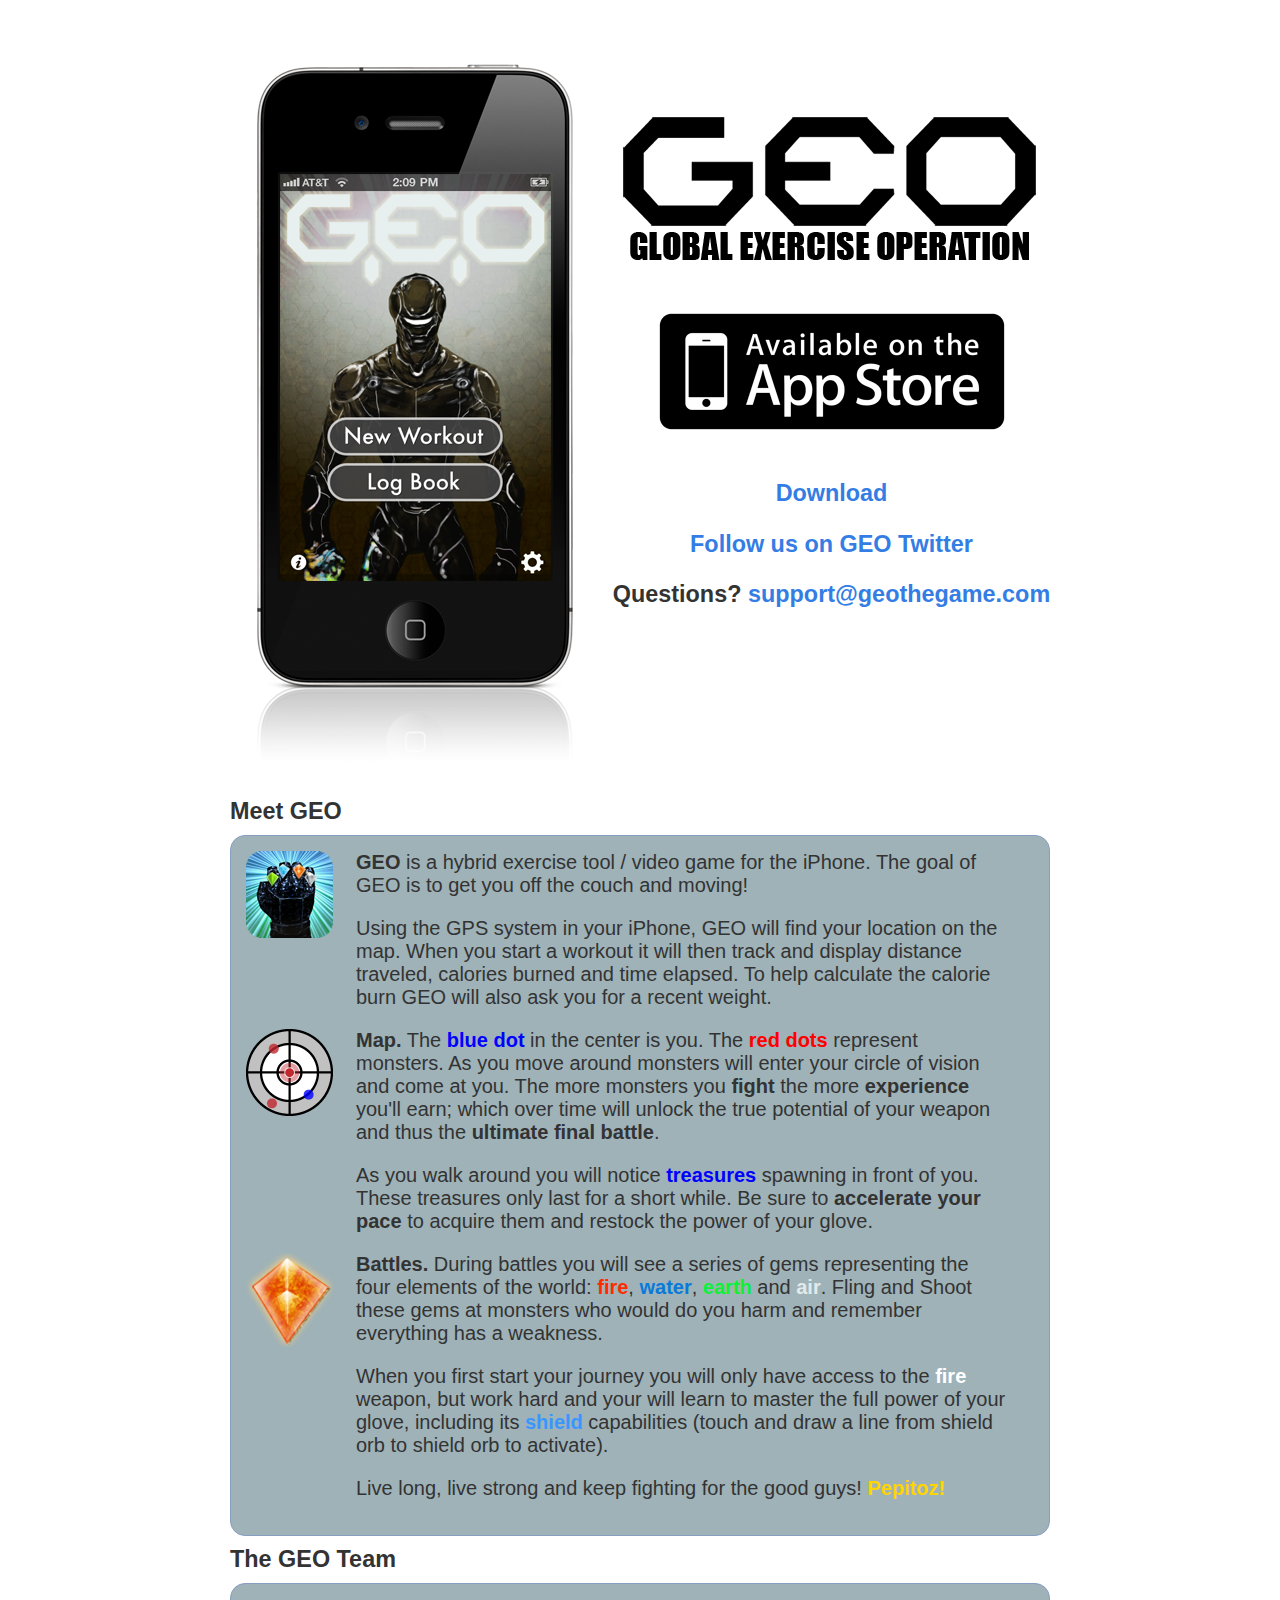
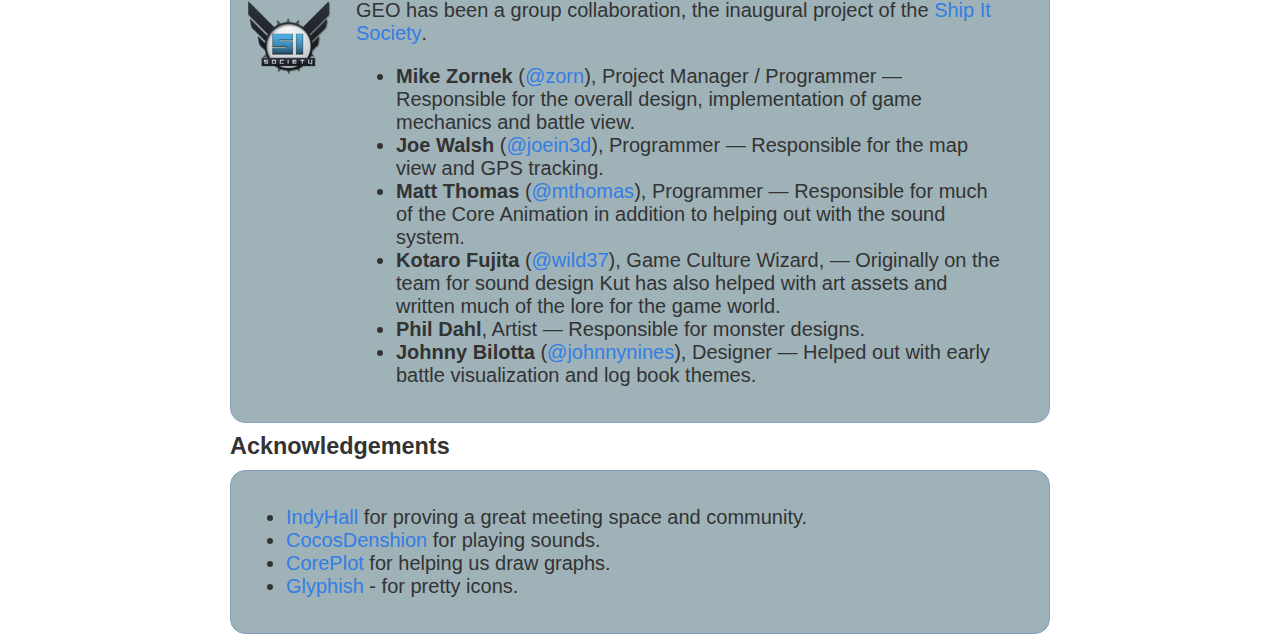
<file: index.html>
<!DOCTYPE html PUBLIC "-//W3C//DTD XHTML 1.0 Transitional//EN"
	"http://www.w3.org/TR/xhtml1/DTD/xhtml1-transitional.dtd">
<html xmlns="http://www.w3.org/1999/xhtml" xml:lang="en" lang="en">
<head>
<meta http-equiv="Content-Type" content="text/html; charset=ISO-8859-1" />
    
<meta name="description" content="GEO Global Exercise Operation.  GEO is a hybrid exercise tool / video game for the iPhone. The goal of GEO is to get you off the couch and moving!" />
<meta name="keywords" content="GEO, Global Exercise Operation, SIS, Ship It Society, Indyhall, RPG, Game, Ranger, Map" />
 
<link rel="stylesheet" href="styles.css" type="text/css" />
<!-- <link rel="icon" type="image/png" href="favicon.png" /> -->
<title>GEO, a hybrid exercise tool / video game for iPhone.</title>
<script type="text/javascript" src="jquery.js"></script>

<script type="text/javascript" charset="utf-8">

// http://jonraasch.com/blog/a-simple-jquery-slideshow

function slideSwitch() {
    var $active = $('#slideshow IMG.active');

    if ( $active.length == 0 ) $active = $('#slideshow IMG:last');

    var $next =  $active.next().length ? $active.next()
        : $('#slideshow IMG:first');

    $active.addClass('last-active');

    $next.css({opacity: 0.0})
        .addClass('active')
        .animate({opacity: 1.0}, 1000, function() {
            $active.removeClass('active last-active');
        });
}

$(function() {
    setInterval( "slideSwitch()", 5000 );
});

</script>

</head>
<body>
<div id="container">

<div id="billboard">

<div id="slideshow">

<img src="images/screenshots/main_menu_thumb.png" width="271" height="407" alt="Main Menu" class="active" />
<img src="images/screenshots/map_view_thumb.png" width="271" height="407" alt="Map View" />
<img src="images/screenshots/battle_view_thumb.png" width="271" height="407" alt="Battle View" />
<img src="images/screenshots/victory_thumb.png" width="271" height="407" alt="Victory" />
<img src="images/screenshots/log_book_thumb.png" width="271" height="407" alt="Log Book" />

</div> <!-- slideshow -->

<div id="main_buttons">
<img id="lettering" src="images/lettering.png" width="450" height="186" alt="GEO: GLOBAL EXERCISE OPERATION" />
<a href="http://itunes.apple.com/us/app/geo/id413364370?mt=8"><img id="app_store_badge" src="images/app_store_badge.png" width="350" height="121" alt="Available on the App Store" border="0" /></a>

<h3><a href="http://itunes.apple.com/us/app/geo/id413364370?mt=8">Download</a></h3>

<!-- <h3><a href="#">Watch Screencast</a></h3> -->

<h3><a href="http://twitter.com/geo_gordon">Follow us on GEO Twitter</a></h3>

<h3>Questions? <a href="mailto:support@geothegame.com">support@geothegame.com</a></h3>


</div> <!-- main_buttons -->
<br class="clear_floats" />
</div> <!-- billboard -->

<div id="more_info">

<div id="about">

<h3>Meet GEO</h3>

<div class="roundedCorner">
	
	<div class="leftColumn">
		<img src="images/iphone_icon.png" alt="GEO" />
	</div>
	
	<div class="rightColumn">
	
		<p><b>GEO</b> is a hybrid exercise tool / video game for the iPhone. The goal of GEO is to get you off the couch and moving!</p>
		
		<p>Using the GPS system in your iPhone, GEO will find your location on the map. When you start a workout it will then track and display distance traveled, calories burned and time elapsed. To help calculate the calorie burn GEO will also ask you for a recent weight.</p>
	</div>
	
	<div style="clear: both;" ></div>
	
	<div class="leftColumn">
		<img src="images/map.png" alt="GEO" />
	</div>
	<div class="rightColumn">
					
		<p><strong>Map.</strong> The <strong style="color:blue;">blue dot</strong> in the center is you. The <strong style="color:red;">red dots</strong> represent monsters. As you move around monsters will enter your circle of vision and come at you. The more monsters you <strong>fight</strong> the more <strong>experience</strong> you'll earn; which over time will unlock the true potential of your weapon and thus the <strong>ultimate final battle</strong>.</p>
		
		<p>As you walk around you will notice <strong style="color:blue;">treasures</strong> spawning in front of you. These treasures only last for a short while. Be sure to <strong>accelerate your pace</strong> to acquire them and restock the power of your glove.</p>

	</div>
	
	<div style="clear: both;" ></div>	
	
	<div class="leftColumn">
		<img src="images/battle.png" alt="GEO" />
	</div>

	<div class="rightColumn">	
		<p><strong>Battles.</strong> During battles you will see a series of gems representing the four elements of the world: <strong style="color:#ff2a00;">fire</strong>, <strong style="color:#097ad9;">water</strong>, <strong style="color:#0ef039;">earth</strong> and <strong style="color:#e2eaea;">air</strong>. Fling and Shoot these gems at monsters who would do you harm and remember everything has a weakness.</p>
		
		<p>When you first start your journey you will only have access to the <strong style="color:white;">fire</strong> weapon, but work hard and your will learn to master the full power of your glove, including its <strong style="color:#3996ff;">shield</strong> capabilities (touch and draw a line from shield orb to shield orb to activate).</p>
		
		<p>Live long, live strong and keep fighting for the good guys! <strong style="color:#ffd500;">Pepitoz!</strong></p>		
	</div>
	
	<div style="clear: both;" ></div>
	
</div>
		
<h3>The GEO Team</h3>

<div class="roundedCorner">
	<div class="leftColumn">
		<img src="images/SIS_logo.png" alt="GEO" />
	</div>
	<div class="rightColumn">
	
	<p>GEO has been a group collaboration, the inaugural project of the <a href="http://shipitsociety.com/">Ship It Society</a>.</p>
	
	<ul>
	<li><strong>Mike Zornek</strong> (<a href="http://www.twitter.com/zorn">@zorn</a>), Project Manager / Programmer &#8212; Responsible for the overall design, implementation of game mechanics and battle view.</li>
	<li><strong>Joe Walsh</strong> (<a href="http://www.twitter.com/joein3d">@joein3d</a>), Programmer &#8212; Responsible for the map view and GPS tracking.</li>
	<li><strong>Matt Thomas</strong> (<a href="http://www.twitter.com/mthomas">@mthomas</a>), Programmer &#8212; Responsible for much of the Core Animation in addition to helping out with the sound system.</li>
	<li><strong>Kotaro Fujita</strong> (<a href="http://www.twitter.com/wild37">@wild37</a>), Game Culture Wizard, &#8212; Originally on the team for sound design Kut has also helped with art assets and written much of the lore for the game world.</li>
	<li><strong>Phil Dahl</strong>, Artist &#8212; Responsible for monster designs.</li>
	<li><strong>Johnny Bilotta</strong> (<a href="http://www.twitter.com/johnnynines">@johnnynines</a>), Designer &#8212; Helped out with early battle visualization and log book themes.</li>
	</ul>
	</div>
	<div style="clear: both;" ></div>	
	
</div>

<h3>Acknowledgements</h3>

<div class="roundedCorner">
	<ul>
	    <li><a href="http://www.indyhall.org/">IndyHall</a> for proving a great meeting space and community.</li>
		<li><a href='http://www.cocos2d-iphone.org/'>CocosDenshion</a> for playing sounds.</li>
		<li><a href='http://code.google.com/p/core-plot/'>CorePlot</a> for helping us draw graphs.</li>
		<li><a href='http://glyphish.com/'>Glyphish</a> - for pretty icons.</li>
	</ul>
</div>

</div> <!-- about -->

</div> <!-- more_info -->

</div> <!-- container -->
</body>
</html>
</file>
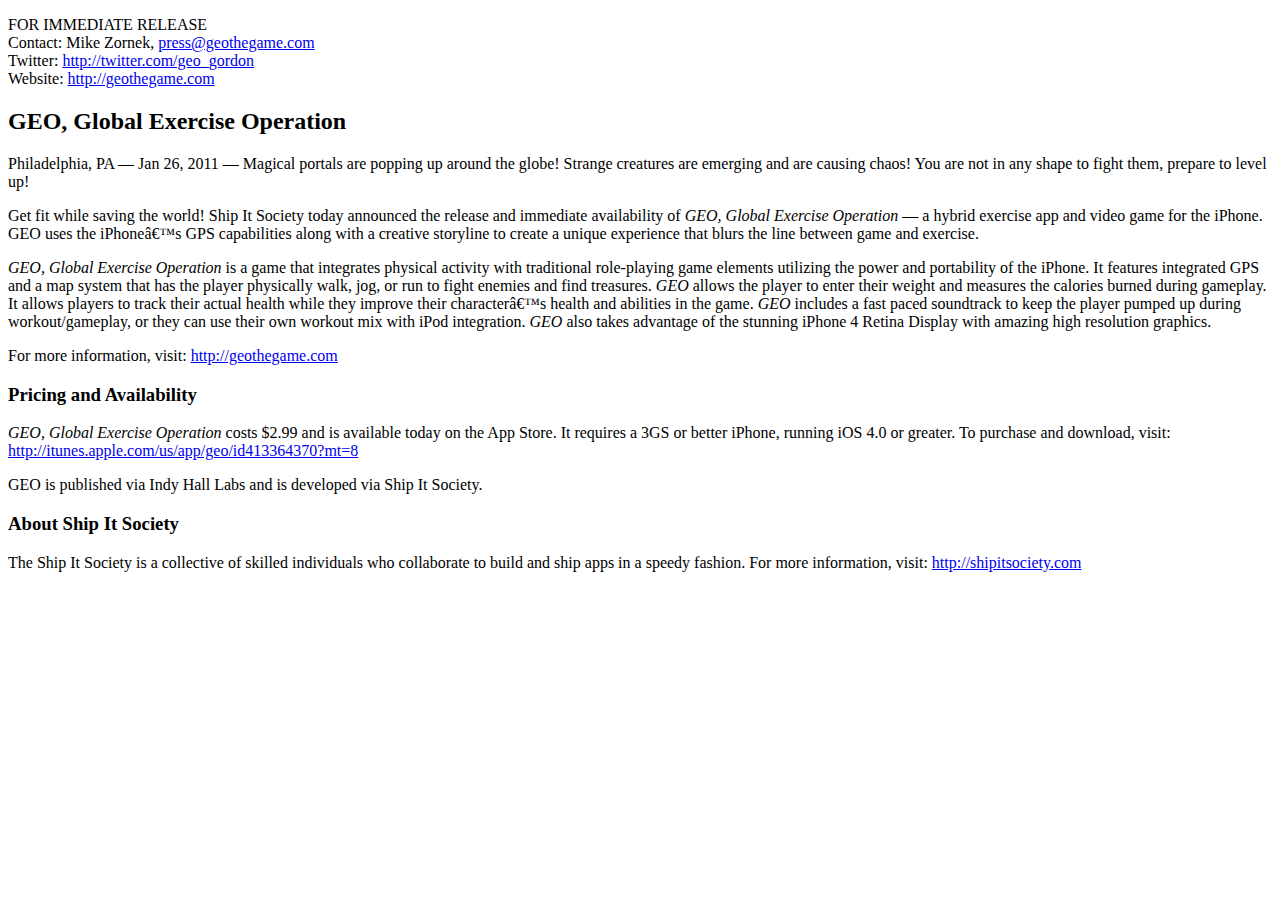
<file: pr/20110126.html>
<!DOCTYPE html PUBLIC "-//W3C//DTD XHTML 1.0 Transitional//EN"
	"http://www.w3.org/TR/xhtml1/DTD/xhtml1-transitional.dtd">
<html xmlns="http://www.w3.org/1999/xhtml" xml:lang="en" lang="en">
	<head>
		<meta http-equiv="Content-Type" content="text/html; charset=ISO-8859-1" />
		<meta name="description" content="GEO Global Exercise Operation.  GEO is a hybrid exercise tool / video game for the iPhone. The goal of GEO is to get you off the couch and moving!" />
		<meta name="keywords" content="GEO, Global Exercise Operation, SIS, Ship It Society, Indyhall, RPG, Game, Ranger, Map" />
		<title>Introducing GEO, a hybrid exercise tool / video game.</title>
	</head>
	<body>
		<p>FOR IMMEDIATE RELEASE<br/>
		Contact: Mike Zornek, <a href="mailto:press@geothegame.com">press@geothegame.com</a><br/>
		Twitter: <a href="http://twitter.com/geo_gordon">http://twitter.com/geo_gordon</a><br/>
		Website: <a href="http://geothegame.com">http://geothegame.com</a></p>
		<h2>GEO, Global Exercise Operation</h2>
		<p>Philadelphia, PA &mdash; Jan 26, 2011 &mdash; Magical portals are popping up around the globe! Strange creatures are emerging and are causing chaos! You are not in any shape to fight them, prepare to level up!</p>
		<p>Get fit while saving the world! Ship It Society today announced the release and immediate availability of <em>GEO, Global Exercise Operation</em> &mdash; a hybrid exercise app and video game for the iPhone. GEO uses the iPhone’s GPS capabilities along with a creative storyline to create a unique experience that blurs the line between game and exercise.</p>
		<p><em>GEO, Global Exercise Operation</em> is a game that integrates physical activity with traditional role-playing game elements utilizing the power and portability of the iPhone. It features integrated GPS and a map system that has the player physically walk, jog, or run to fight enemies and find treasures. <em>GEO</em> allows the player to enter their weight and measures the calories burned during gameplay. It allows players to track their actual health while they improve their character’s health and abilities in the game. <em>GEO</em> includes a fast paced soundtrack to keep the player pumped up during workout/gameplay, or they can use their own workout mix with iPod integration. <em>GEO</em> also takes advantage of the stunning iPhone 4 Retina Display with amazing high resolution graphics.</p>
		<p>For more information, visit: <a href="http://geothegame.com">http://geothegame.com</a></p>
		<h3>Pricing and Availability</h3>
		<p><em>GEO, Global Exercise Operation</em> costs $2.99 and is available today on the App Store. It requires a 3GS or better iPhone, running iOS 4.0 or greater. To purchase and download, visit: <a href="http://itunes.apple.com/us/app/geo/id413364370?mt=8">http://itunes.apple.com/us/app/geo/id413364370?mt=8</a></p>
		<p>GEO is published via Indy Hall Labs and is developed via Ship It Society.</p>
		<h3>About Ship It Society</h3>
		<p>The Ship It Society is a collective of skilled individuals who collaborate to build and ship apps in a speedy fashion. For more information, visit: <a href="http://shipitsociety.com">http://shipitsociety.com</a></p>
	</body>
</html>
</file>
<file: styles.css>
body
{
	padding: 0;
	margin: 0;
	color: #333333;
	font-family: Helvetica, Verdana, Arial, Helvetica, sans-serif;
	background-color: #fff;
	font-size: 15pt;
}


#container
{
	width: 900px;
	margin: 0 auto;
}

#billboard
{
/*
	background-color: red;
*/
}

a:link {
	color: #347de4;
	text-decoration: none;
	font-family: Helvetica, Arial, sans-serif;
}

a:hover {
	color: #f46d00;
	text-decoration: underline;
	font-family: Helvetica, Arial, sans-serif;
}

.roundedCorner {
	margin-left: 0;
	margin-bottom: 10px;
	margin-right: 0;
	margin-top: 10px;
	background: #9eb2b8;
	padding: 15px;
	-moz-border-radius: 15px;
	border-radius: 15px;
	border: 1px solid #879ec3;
}

.leftColumn {
	float: left;
	width: 100px;
	margin: 0 10px 0 0;	
	padding: 0;
	vertical-align: top;
}

.rightColumn {
	float: left;
	width: 650px;
	margin: 0 10px 0 0;
	padding: 0;	
	vertical-align: top;
}

.rightColumn p {
	margin: 0 0 20px 0;
}

br.clear_floats { clear: both; }

/*
.screenshot
{
	position: absolute;
	top: 174px;
	left: 90px;
}
*/


#lettering
{
	margin-top:100px;
}

#app_store_badge
{
	margin:25px 0;
}

#main_buttons
{
/*
	background-color: yellow;
*/
	text-align: center;
}

#more_info
{
	background-color: white;
	padding: 0 2em;
}

#more_info h3 { margin: 0; }

#slideshow
{
	float: left;
	position: relative;
	background-image: url(images/large_iphone4.png);
	width: 383px;
	height: 798px;
	background-repeat: no-repeat;
}

#slideshow IMG {
    position:absolute;
    top: 174px;
	left: 90px;
    z-index:8;
    opacity:0.0;
}

#slideshow IMG.active {
    z-index:10;
    opacity:1.0;
}

#slideshow IMG.last-active {
    z-index:9;
}
</file>
